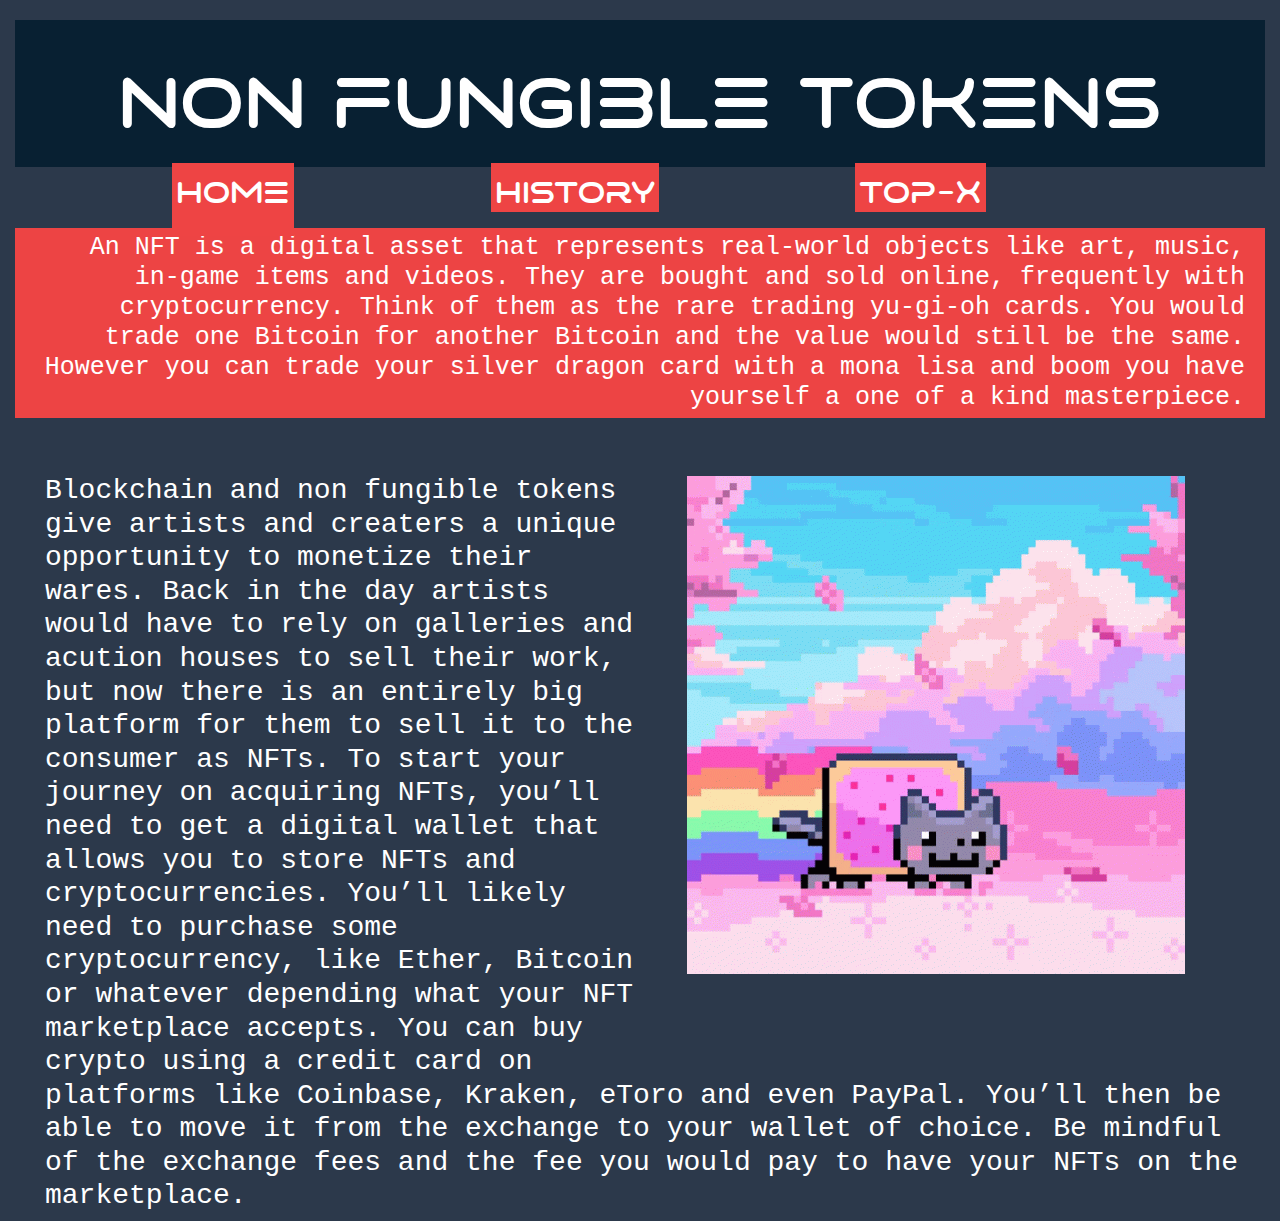
<file: index.html>
<!DOCTYPE html>
<html lang="en">
  <head>
    <meta charset="UTF-8">
	<meta http-equiv="X-UA-Compatible" content="IE=edge">
	<meta name="viewport" content="width=device-width, initial-scale=1">
    <title>NFT Home</title>
    <!-- Bootstrap -->
	<link href="css/bootstrap-4.4.1.css" rel="stylesheet">
	<link href="css/main.css" rel="stylesheet" type="text/css">
  </head>
    
    
    
    
    
    
    
    
    
    
    
    
    
    
    
    
    
    
    
    
  
  <body class="container-fluid">
    <header>
      <h1 class="textDown">NON FUNGIBLE TOKENS</h1>
    </header>
      
    <nav class="col-12 row-">
        <ul>
            <li><a href="index.html" class="currentTab">HOME</a></li>
            <li><a href="history.html">HISTORY</a></li>  
            <li><a href="topX.html">TOP-x</a>
            </li>  
        </ul>  
      
    </nav>
      
    <section>
    <article>
       <h2> An NFT is a digital asset that represents real-world objects like art, music, in-game items and videos. They are bought and sold online, frequently with cryptocurrency. Think of them as the rare trading yu-gi-oh cards. You would trade one Bitcoin for another Bitcoin and the value would still be the same. However you can trade your silver dragon card with a mona lisa and boom you have yourself a one of a kind masterpiece.</h2>

        <div class="image-fluid">
        <img src="images/nyan-cat-cat.gif" alt="nyancat gif" class="squarePicture"></div>
        <br><br><h3>Blockchain and non fungible tokens give artists and creaters a unique opportunity to monetize their wares. Back in the day artists would have to rely on galleries and acution houses to sell their work, but now there is an entirely big platform for them to sell it to the consumer as NFTs. To start your journey on acquiring NFTs, you’ll need to get a digital wallet that allows you to store NFTs and cryptocurrencies. You’ll likely need to purchase some cryptocurrency, like Ether, Bitcoin or whatever depending what your NFT marketplace accepts. You can buy crypto using a credit card on platforms like Coinbase, Kraken, eToro and even PayPal. You’ll then be able to move it from the exchange to your wallet of choice. Be mindful of the exchange fees and the fee you would pay to have your NFTs on the marketplace.</h3>
    </article>  
    </section>

      
      
      
      
      
      
      
      
      
      
      
      
      
      
      
      
      
      
      
   
      
      
      
      
      
      
      
      
      
      
      
      
      
      
      
      
      
      
      
      
      
      
      
      
      
      
      
      
      
      
  	<!-- body code goes here -->


	<!-- jQuery (necessary for Bootstrap's JavaScript plugins) --> 
	<script src="js/jquery-3.4.1.min.js"></script>

	<!-- Include all compiled plugins (below), or include individual files as needed -->
	<script src="js/popper.min.js"></script> 
  <script src="js/bootstrap-4.4.1.js"></script>
  </body>
</html>
</file>
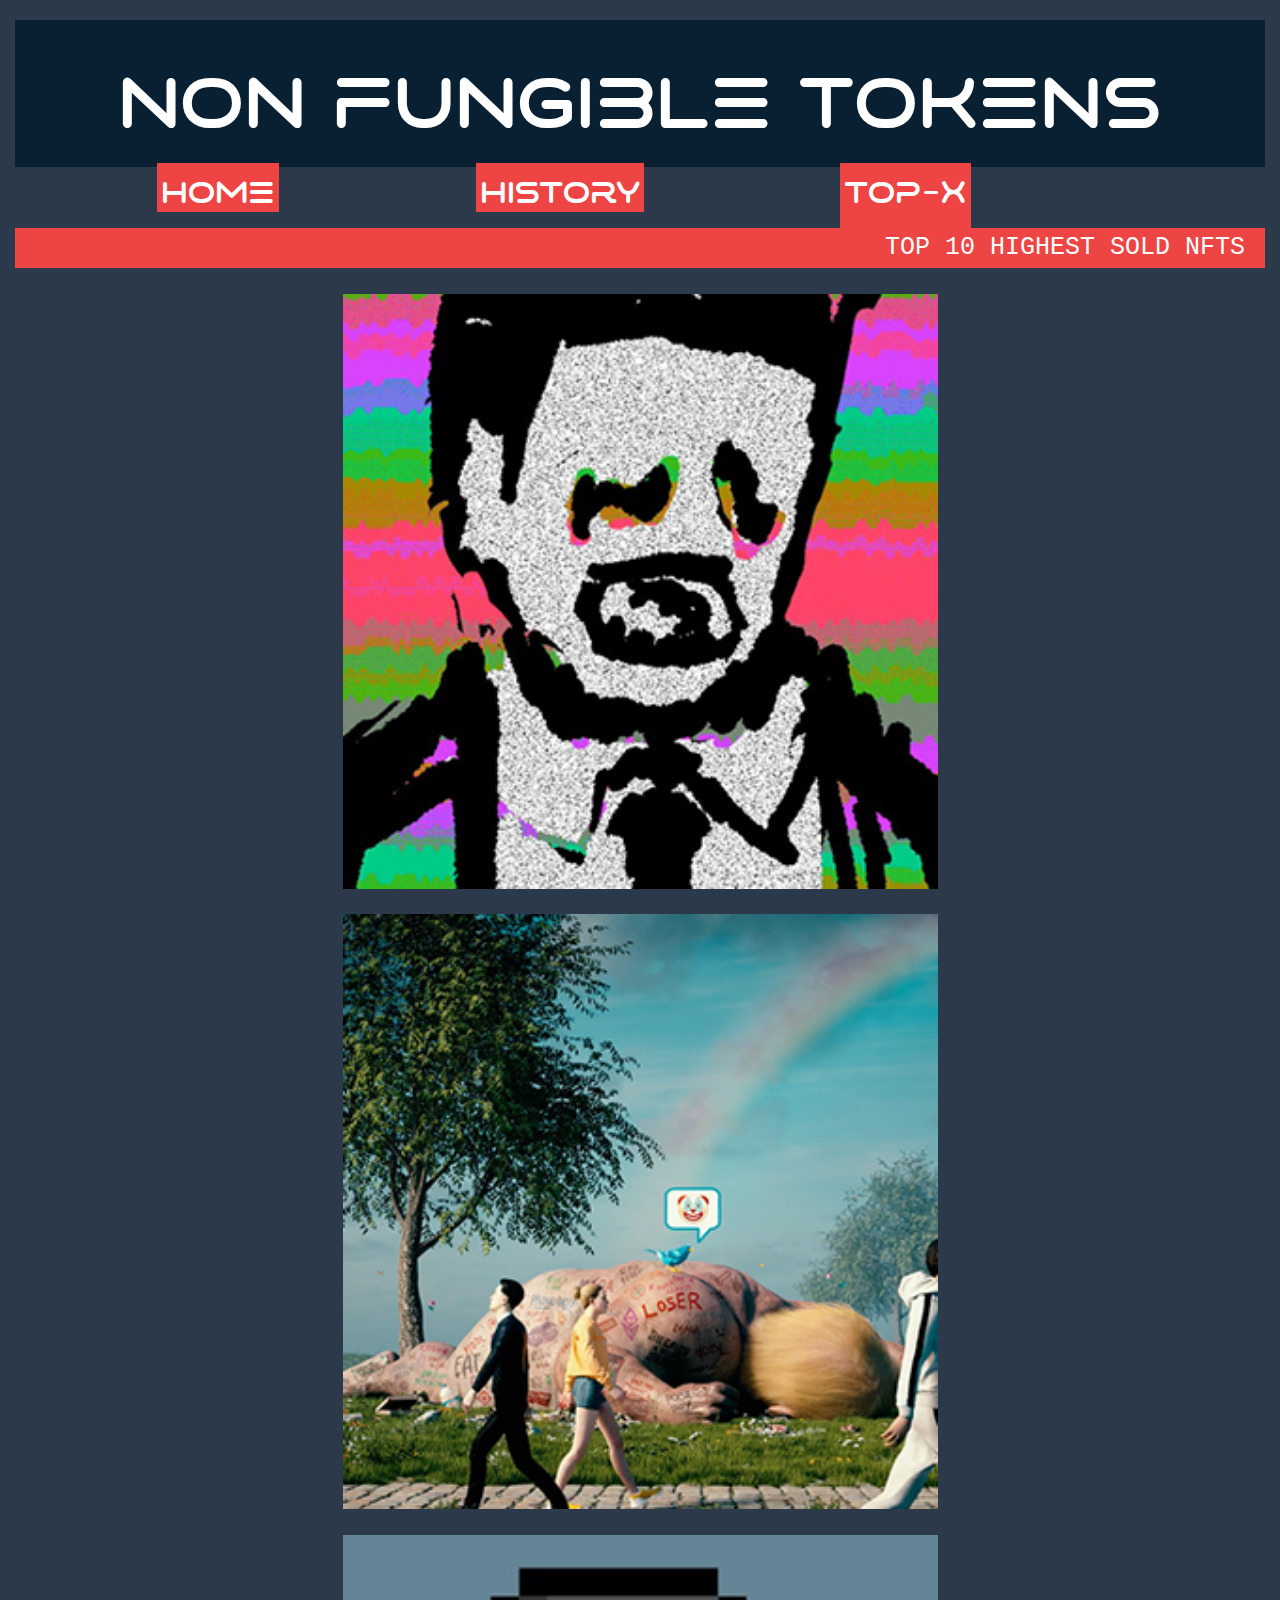
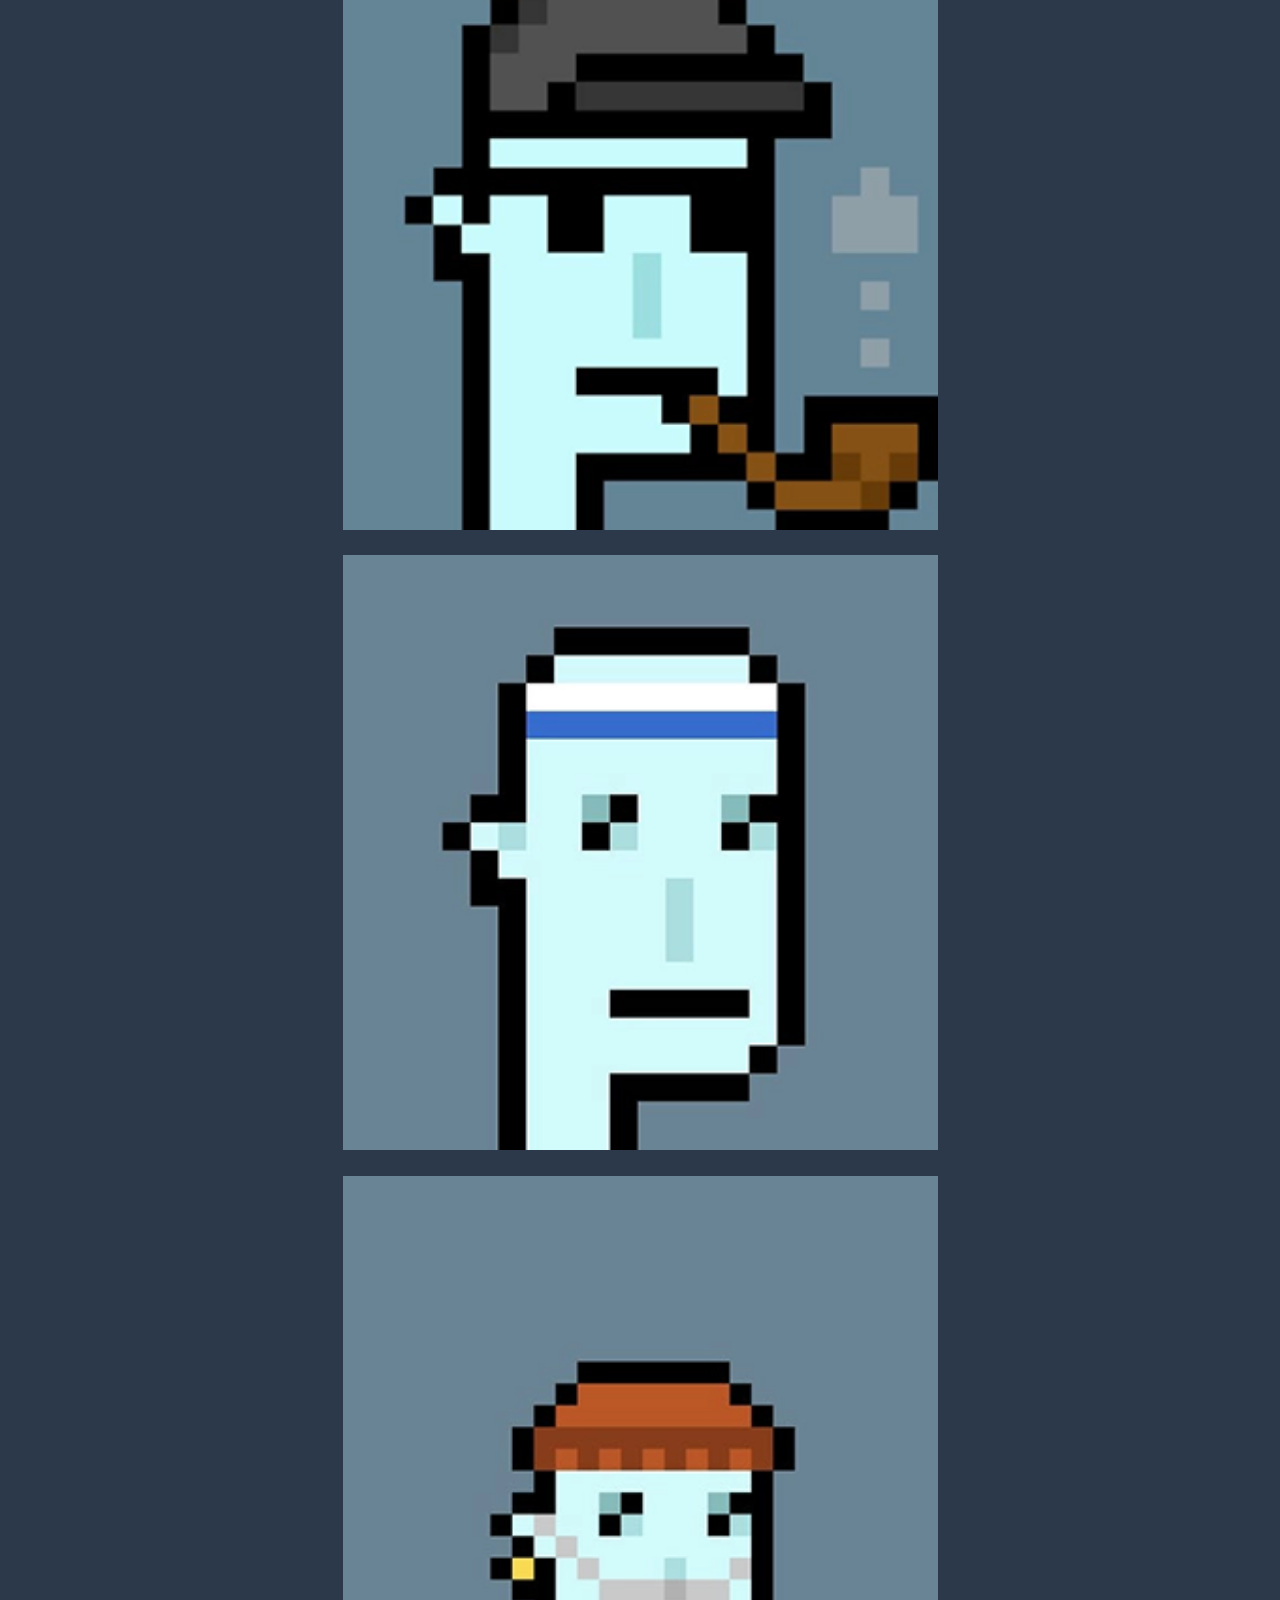
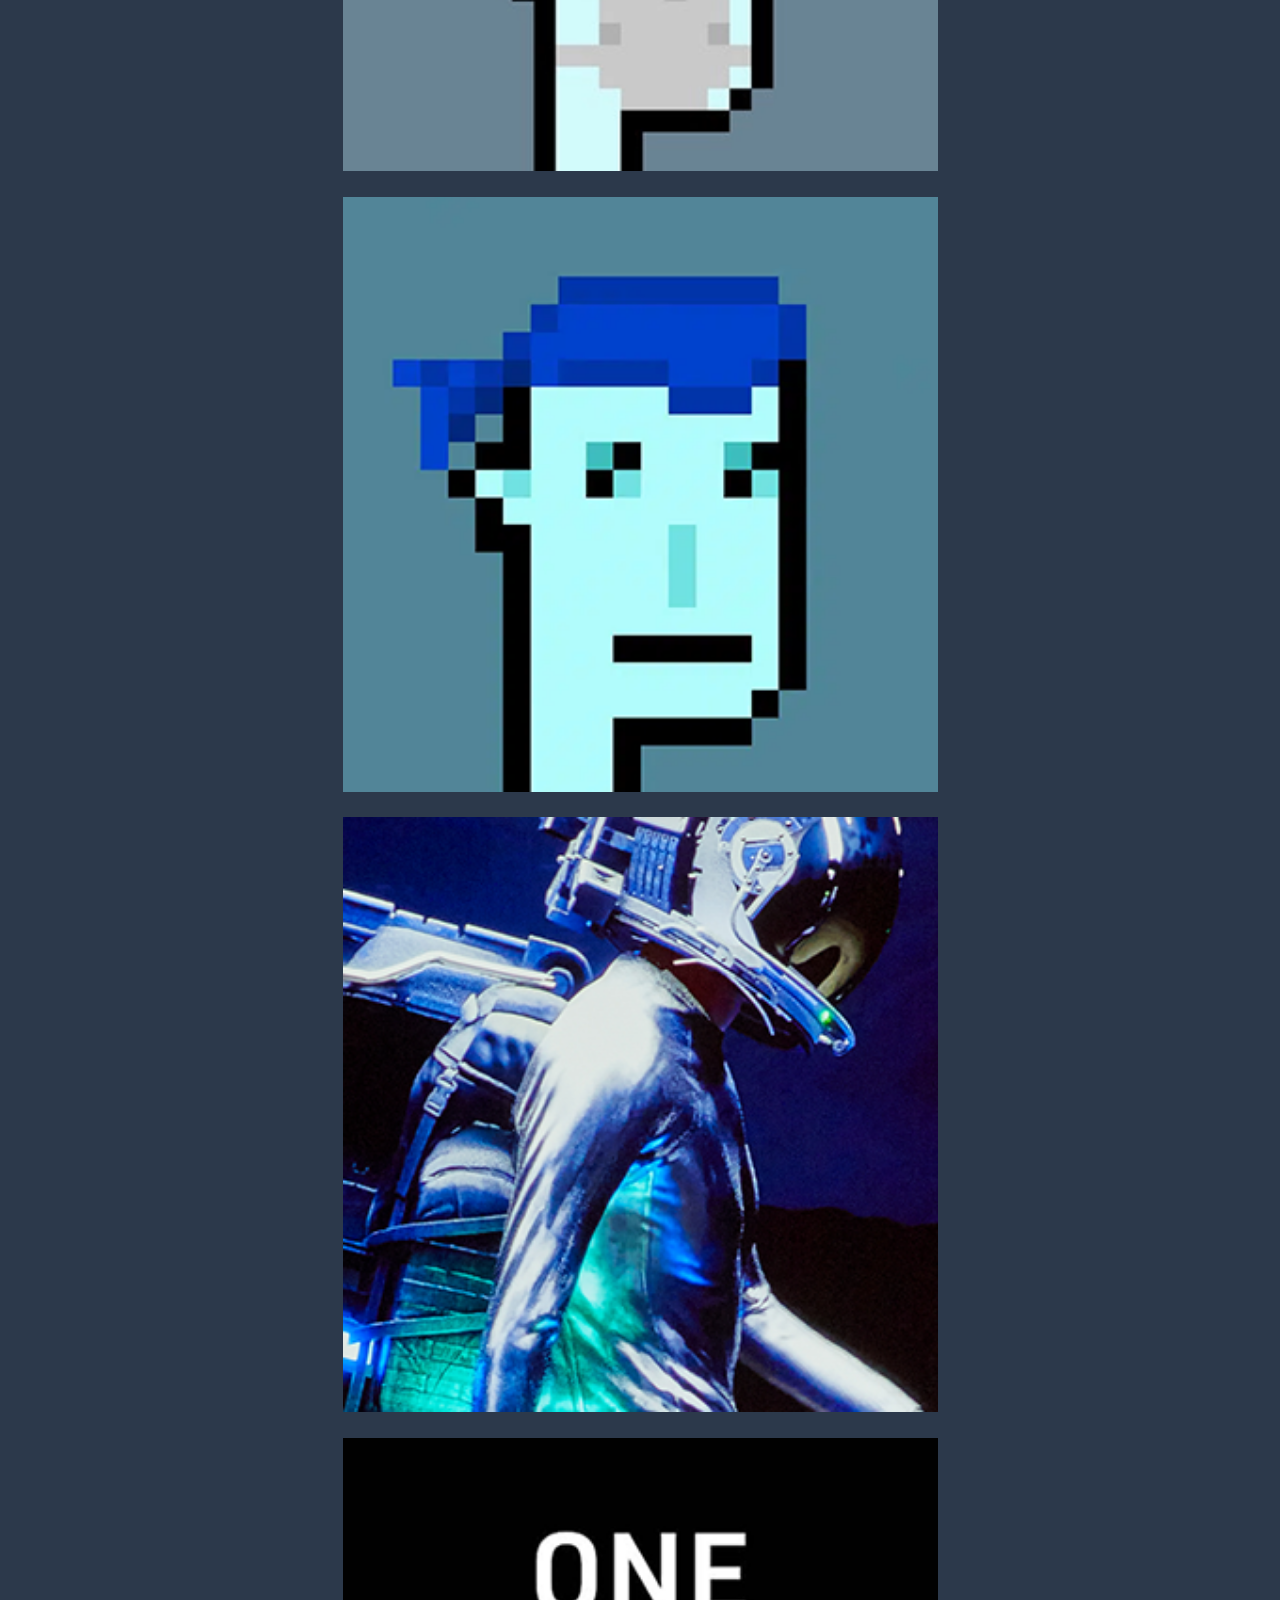
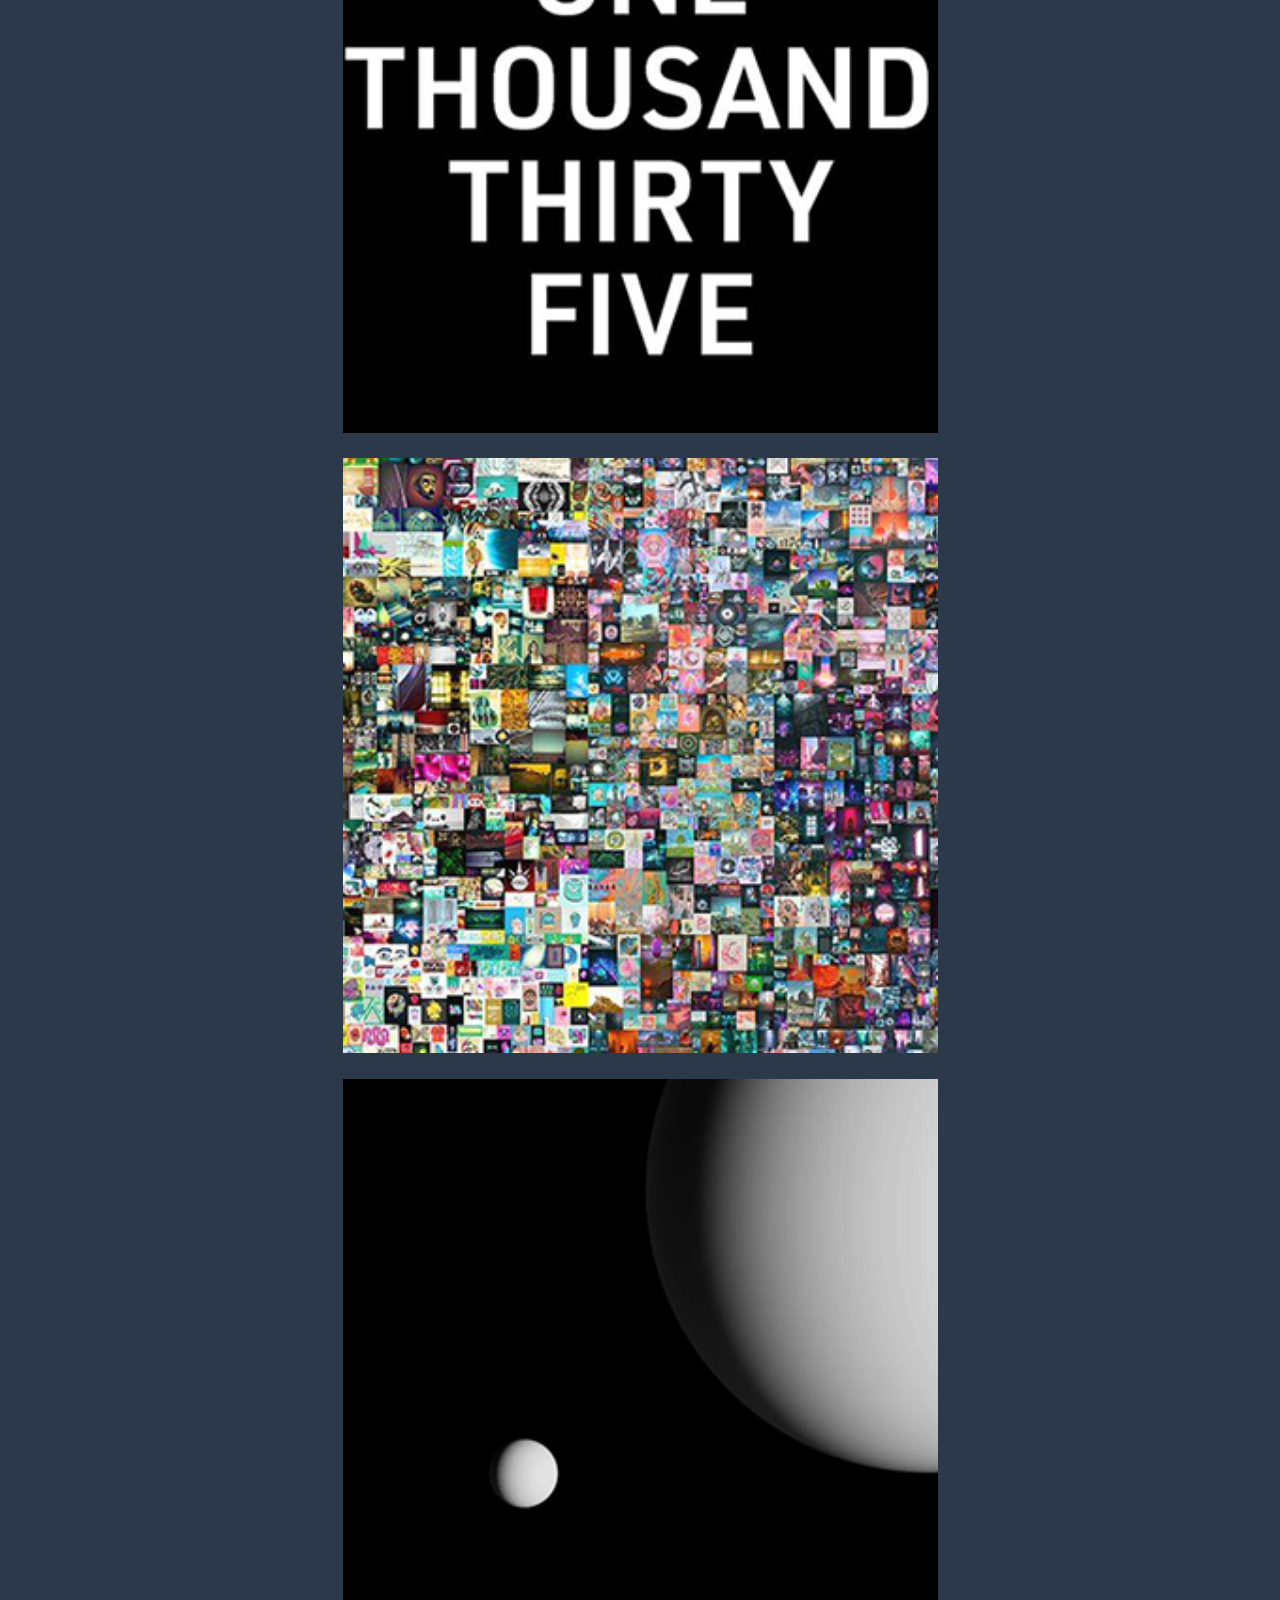
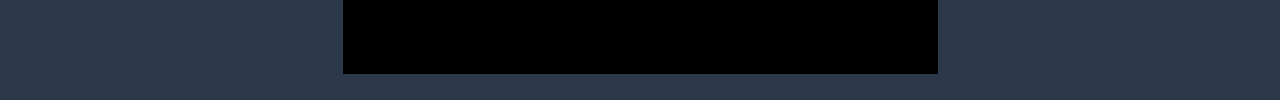
<file: topX.html>
<!DOCTYPE html>
<html lang="en">
  <head>
    <meta charset="UTF-8">
	<meta http-equiv="X-UA-Compatible" content="IE=edge">
	<meta name="viewport" content="width=device-width, initial-scale=1">
    <title>NFT Top-X</title>
    <!-- Bootstrap -->
	<link href="css/bootstrap-4.4.1.css" rel="stylesheet">
	<link href="css/main.css" rel="stylesheet" type="text/css">
  </head>
    
    
    
    
    
    
    
    
    
    
    
    
    
    
    
    
    
    
    
    
  
  <body class="container-fluid">
    <header>
      <h1 class="textDown">NON FUNGIBLE TOKENS</h1>
    </header>
      
    <nav>
        <ul>
            <li><a href="index.html">HOME</a></li>
            <li><a href="history.html" >HISTORY</a></li>  
            <li><a href="topX.html" class="currentTab">TOP-X</a></li>  
        </ul>  
      
    </nav>
      
    <section>
    <article>
       <h2> TOP 10 HIGHEST SOLD NFTS</h2>
        <div class="col-6 d-block mx-auto">
        <div class="container1">
            <img src="images/topX(photoshop)/ferryman.png" alt="10" class="image">
            <div class="overlay"> 
                <div class="text1"> XCopy’s A Coin for the Ferryman — $6.034m </div>
            </div>
        </div>
        </div>
        <div class="col-6 d-block mx-auto">
        <div class="container2">
            <img src="images/topX(photoshop)/crossroads.png" alt="9" class="image">
            <div class="overlay">
                <div class="text1"> Beeple’s Crossroad — $6.6m </div>
            </div>
        </div>
        </div>
        <div class="col-6 d-block mx-auto">
        <div class="container3">
            <img src="images/topX(photoshop)/8crypto.png" alt="8" class="image">
                <div class="overlay">
            <div class="text1"> CryptoPunk #7804 — $7.6m </div>
            </div>
        </div>
        </div>
        <div class="col-6 d-block mx-auto">
        <div class="container4">
            <img src="images/topX(photoshop)/7crypto.png" alt="7" class="image">
                <div class="overlay">
            <div class="text1"> CryptoPunk #3100 — $7.67m </div>
            </div>
        </div>
        </div>
        <div class="col-6 d-block mx-auto">
        <div class="container5">
            <img src="images/topX(photoshop)/6crypto.png" alt="6" class="image">
                <div class="overlay">
            <div class="text1"> CryptoPunk #7523 — $11.75m </div>
            </div>
        </div>
        </div>
        <div class="col-6 d-block mx-auto">
        <div class="container6">
            <img src="images/topX(photoshop)/5crypto.png" alt="5" class="image">
                <div class="overlay">
            <div class="text1"> CryptoPunk #5822 — $23m </div>
            </div>
        </div>
        </div>
        <div class="col-6 d-block mx-auto">
        <div class="container7">
            <img src="images/topX(photoshop)/beeplehuman.png" alt="4" class="image">
                <div class="overlay">
            <div class="text1"> Beeple’s HUMAN ONE — $28.985 </div>
            </div>
        </div>
        </div>
        <div class="col-6 d-block mx-auto">
        <div class="container8">
            <img src="images/topX(photoshop)/clock.png" alt="3" class="image">
                <div class="overlay">
            <div class="text1"> Clock — $52.7m </div>
            </div>
        </div>
        </div>
        <div class="col-6 d-block mx-auto">
        <div class="container9">
            <img src="images/topX(photoshop)/everydays.png" alt="2" class="image">
                <div class="overlay">
            <div class="text1"> Everydays: the First 5000 Days — $69.3m </div>
            </div>
        </div>
        </div>
        <div class="col-6 d-block mx-auto">
        <div class="container10">
            <img src="images/topX(photoshop)/merge.png" alt="1" class="image">
                <div class="overlay">
            <div class="text1"> Pak’s ‘The Merge’ — $91.8m </div>
            </div>
        </div>
        </div>
    </article>  
    </section>

      
      
      
      
      
      
      
      
      
      
      
      
      
      
      
      
      
      
      
   
      
      
      
      
      
      
      
      
      
      
      
      
      
      
      
      
      
      
      
      
      
      
      
      
      
      
      
      
      
      
  	<!-- body code goes here -->


	<!-- jQuery (necessary for Bootstrap's JavaScript plugins) --> 
	<script src="js/jquery-3.4.1.min.js"></script>

	<!-- Include all compiled plugins (below), or include individual files as needed -->
	<script src="js/popper.min.js"></script> 
  <script src="js/bootstrap-4.4.1.js"></script>
  </body>
</html>
</file>
<file: css/main.css>
@charset "UTF-8";
@import url("VarinonormalRegular_1GXaM/stylesheet.css");
body {
    background-color: #2C394B;
    color: white;
}
header {
    background-color: #082032;
    color: #FFFFFF;
    font-family: "VarinonormalRegular 1GXaM";
    margin-top: 20px;
    text-align: justify;
    padding-top: 5px;
    padding-bottom: 20px;
}
.textDown{
    color: #FFFFFF;
    font-family: "VarinonormalRegular 1GXaM";
    text-align: center;
    margin-top: 30px;
    font-size: 70px;
}
nav ul li {
    color: #FFFFFF;
    font-family: "VarinonormalRegular 1GXaM";
    display: inline-block;
}
section article h2 {
    font-size: 25px;
    background-color: #ED4444;
    padding-right: 20px;
    color: #FFFFFF;
    font-family: Consolas, "Andale Mono", "Lucida Console", "Lucida Sans Typewriter", Monaco, "Courier New", monospace;
    padding-left: 20px;
    padding-top: 5px;
    padding-bottom: 5px;
    text-align: right;
}
nav ul li a:link  {
    color: #FFFFFF;
    font-family: "VarinonormalRegular 1GXaM";
    background-color: #EE4444;
    border-left: 4px solid #EE4444;
    border-right: 4px solid #EE4444;
    border-top: 4px solid #EE4444;
    font-size: 30px;
    text-align: center;
    margin-left: 8vw;
    margin-right: 7vw;
}
nav ul li a:visited  {
    color: #FFFFFF;
    font-family: "VarinonormalRegular 1GXaM";
    font-size: 30px;
    background-color: #EE4444;
    border-left: 4px solid #EE4444;
    border-right: 4px solid #EE4444;
    border-top: 4px solid #EE4444;
    text-align: justify;
    border-bottom: 33px solid #ED4344;
}
nav ul li a:hover {
    color: #ED4344;
    text-decoration: none;
    background-color: #FFFFFF;
    border-left-color: #FFFFFF;
    border-right-color: #FFFFFF;
    border-top-color: #FFFFFF;
    border-left-style: solid;
    border-right-style: solid;
    border-top-style: solid;
    border-left-width: 4px;
    border-right-width: 4px;
    border-top-width: 4px;
}

.squareImage{
    float: left;
    padding-top: 50px;
    padding-right: 80px;
    padding-bottom: 80px;
    padding-left: 80px;
}
.squarePicture{
    float: right;
    padding-top: 50px;
    padding-right: 80px;
    padding-bottom: 80px;
    padding-left: 50px;
}
section article h3 {
    padding-left: 30px;
    color: #FFFFFF;
    font-family: Consolas, "Andale Mono", "Lucida Console", "Lucida Sans Typewriter", Monaco, "Courier New", monospace;
}
.currentTab {
    padding-bottom: 23.5px;
}
img   {
    margin: auto;
    display: block;
    text-align: center;
}

@media (max-width: 939px){
nav ul li a:link {
    text-align: left;
    margin-left: 5vw;
    margin-right: 3vw;
}
}

@media (max-width: 488px){
.textDown {
    font-size: 50px;
}
}

@media (max-width: 677px){
nav ul li a:link {
    margin-left: 3vw;
    margin-right: 2vw;
    font-size: 20px;
}
}

@media (max-width: 621px){
.squarePicture   {
    padding-left: 40px;
}
}

@media (max-width: 484px){
nav ul li a:link {
    margin-left: 2vw;
    margin-right: 0px;
}
.squarePicture {
    padding-right: 0px;
    margin-right: -25px;
}
.squareImage {
    margin-left: -50px;
}
}

@media (max-width: 438px){
nav ul li a:link {
    margin-left: 1px;
    font-size: 15px;
}
section article h2 {
    font-size: 20px;
}
}
.container1 {
  position: relative;
  width: 100%;
}
.container2 {
  position: relative;
  width: 100%;
}
.container3 {
  position: relative;
  width: 100%;
}
.container4 {
  position: relative;
  width: 100%;
}
.container5 {
  position: relative;
  width: 100%;
}
.container6 {
  position: relative;
  width: 100%;
}
.container7 {
  position: relative;
  width: 100%;
}
.container8 {
  position: relative;
  width: 100%;
}
.container9 {
  position: relative;
  width: 100%;
}
.container10 {
  position: relative;
  width: 100%;
}

.overlay {
  position: absolute;
  top: 0;
  bottom: 0;
  left: 0;
  right: 0;
  height: 100%;
  width: 100%;
  opacity: 0;
  transition: .5s ease;
  background-color:#2C384B;
}
.image {
    display: block;
    width: 100%;
    height: auto;
    margin-top: 2vw;
    margin-bottom: 2vw;
}
.container1:hover .overlay {
  opacity: 0.8;
}
.container2:hover .overlay {
  opacity: 0.8;
}
.container3:hover .overlay {
  opacity: 0.8;
}
.container4:hover .overlay {
  opacity: 0.8;
}
.container5:hover .overlay {
  opacity: 0.8;
}
.container6:hover .overlay {
  opacity: 0.8;
}
.container7:hover .overlay {
  opacity: 0.8;
}
.container8:hover .overlay {
  opacity: 0.8;
}
.container9:hover .overlay {
  opacity: 0.8;
}
.container10:hover .overlay {
  opacity: 0.8;
}
.text1 {
    color: white;
    font-size: 30px;
    position: absolute;
    top: 50%;
    left: 50%;
    -webkit-transform: translate(-50%, -50%);
    -ms-transform: translate(-50%, -50%);
    transform: translate(-50%, -50%);
    text-align: center;
    font-family: "VarinonormalRegular 1GXaM";
}
</file>
